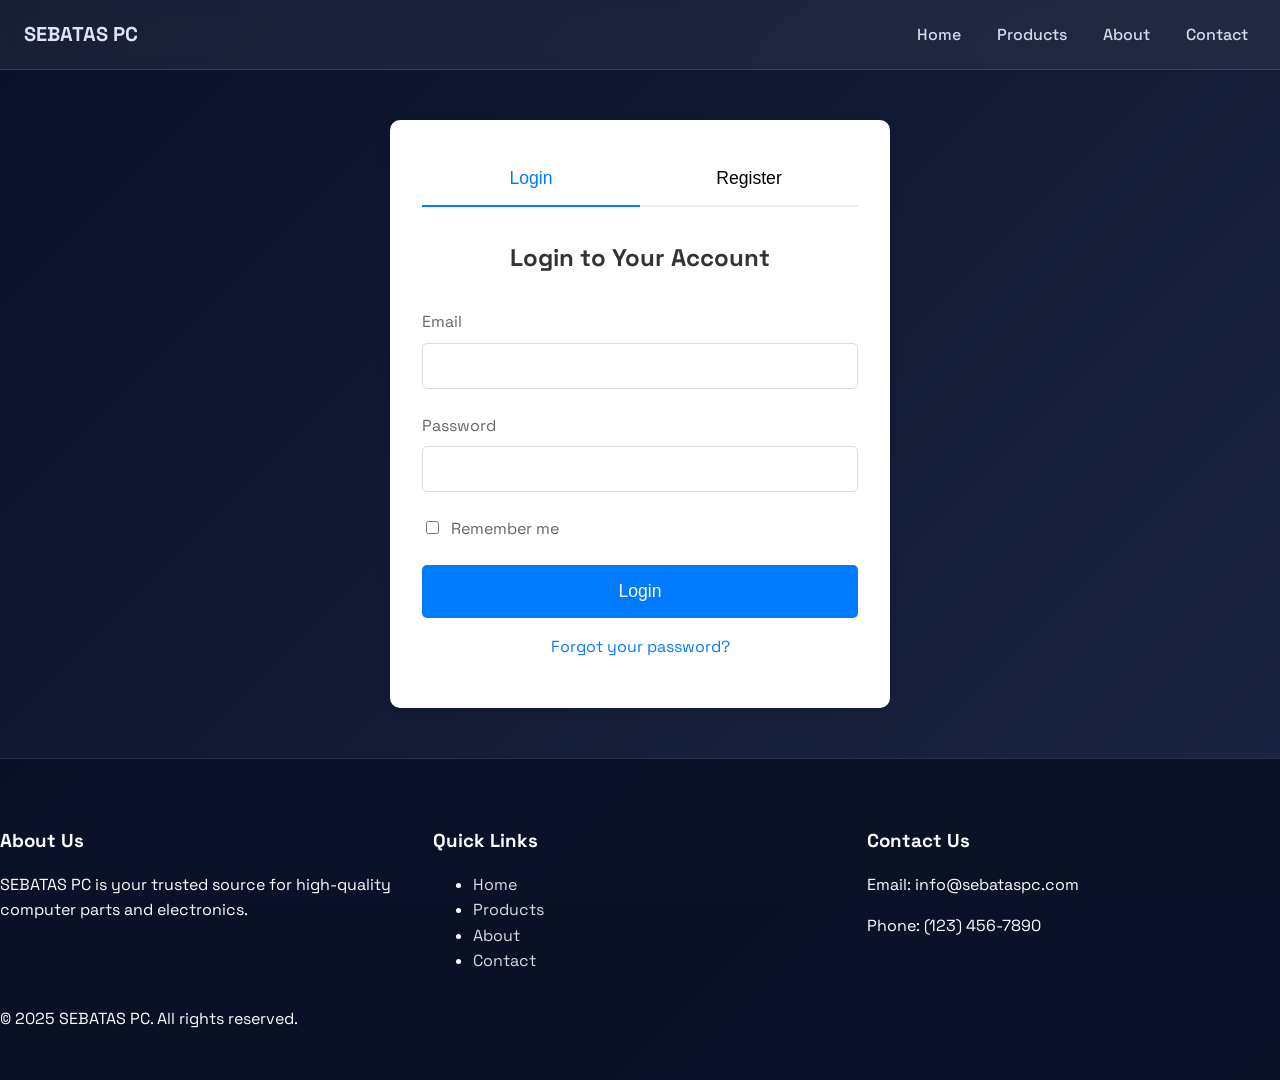
<file: SEBATAS PC/auth.html>
<!DOCTYPE html>
<html lang="en">
<head>
    <meta charset="UTF-8">
    <meta name="viewport" content="width=device-width, initial-scale=1.0">
    <title>Login/Register - SEBATAS PC</title>
    <link rel="stylesheet" href="css/style.css">
    <link rel="stylesheet" href="css/auth.css">
    <link rel="stylesheet" href="https://cdnjs.cloudflare.com/ajax/libs/font-awesome/6.0.0/css/all.min.css">
</head>
<body>
    <!-- Header Section -->
    <header>
        <nav class="navbar">
            <div class="logo">
                <h1>SEBATAS PC</h1>
            </div>
            <div class="nav-links">
                <a href="index.html">Home</a>
                <a href="index.html#products">Products</a>
                <a href="index.html#about">About</a>
                <a href="index.html#contact">Contact</a>
            </div>
        </nav>
    </header>

    <div class="auth-container">
        <div class="auth-tabs">
            <button class="tab-btn active" data-tab="login">Login</button>
            <button class="tab-btn" data-tab="register">Register</button>
        </div>

        <!-- Login Form -->
        <div class="auth-form active" id="login-form">
            <h2>Login to Your Account</h2>
            <form onsubmit="return handleLogin(event)">
                <div class="form-group">
                    <label for="login-email">Email</label>
                    <input type="email" id="login-email" required>
                </div>
                <div class="form-group">
                    <label for="login-password">Password</label>
                    <input type="password" id="login-password" required>
                </div>
                <div class="form-group">
                    <label>
                        <input type="checkbox" id="remember-me"> Remember me
                    </label>
                </div>
                <button type="submit" class="auth-button">Login</button>
                <p class="forgot-password">
                    <a href="#">Forgot your password?</a>
                </p>
            </form>
        </div>

        <!-- Register Form -->
        <div class="auth-form" id="register-form">
            <h2>Create New Account</h2>
            <form onsubmit="return handleRegister(event)">
                <div class="form-group">
                    <label for="register-name">Full Name</label>
                    <input type="text" id="register-name" required>
                </div>
                <div class="form-group">
                    <label for="register-email">Email</label>
                    <input type="email" id="register-email" required>
                </div>
                <div class="form-group">
                    <label for="register-password">Password</label>
                    <input type="password" id="register-password" required>
                </div>
                <div class="form-group">
                    <label for="register-confirm-password">Confirm Password</label>
                    <input type="password" id="register-confirm-password" required>
                </div>
                <div class="form-group">
                    <label>
                        <input type="checkbox" id="terms" required> I agree to the Terms & Conditions
                    </label>
                </div>
                <button type="submit" class="auth-button">Register</button>
            </form>
        </div>
    </div>

    <!-- Footer -->
    <footer>
        <div class="footer-content">
            <div class="footer-section">
                <h3>About Us</h3>
                <p>SEBATAS PC is your trusted source for high-quality computer parts and electronics.</p>
            </div>
            <div class="footer-section">
                <h3>Quick Links</h3>
                <ul>
                    <li><a href="index.html">Home</a></li>
                    <li><a href="index.html#products">Products</a></li>
                    <li><a href="index.html#about">About</a></li>
                    <li><a href="index.html#contact">Contact</a></li>
                </ul>
            </div>
            <div class="footer-section">
                <h3>Contact Us</h3>
                <p>Email: info@sebataspc.com</p>
                <p>Phone: (123) 456-7890</p>
            </div>
        </div>
        <div class="footer-bottom">
            <p>&copy; 2025 SEBATAS PC. All rights reserved.</p>
        </div>
    </footer>

    <script src="js/auth.js"></script>
</body>
</html>
</file>
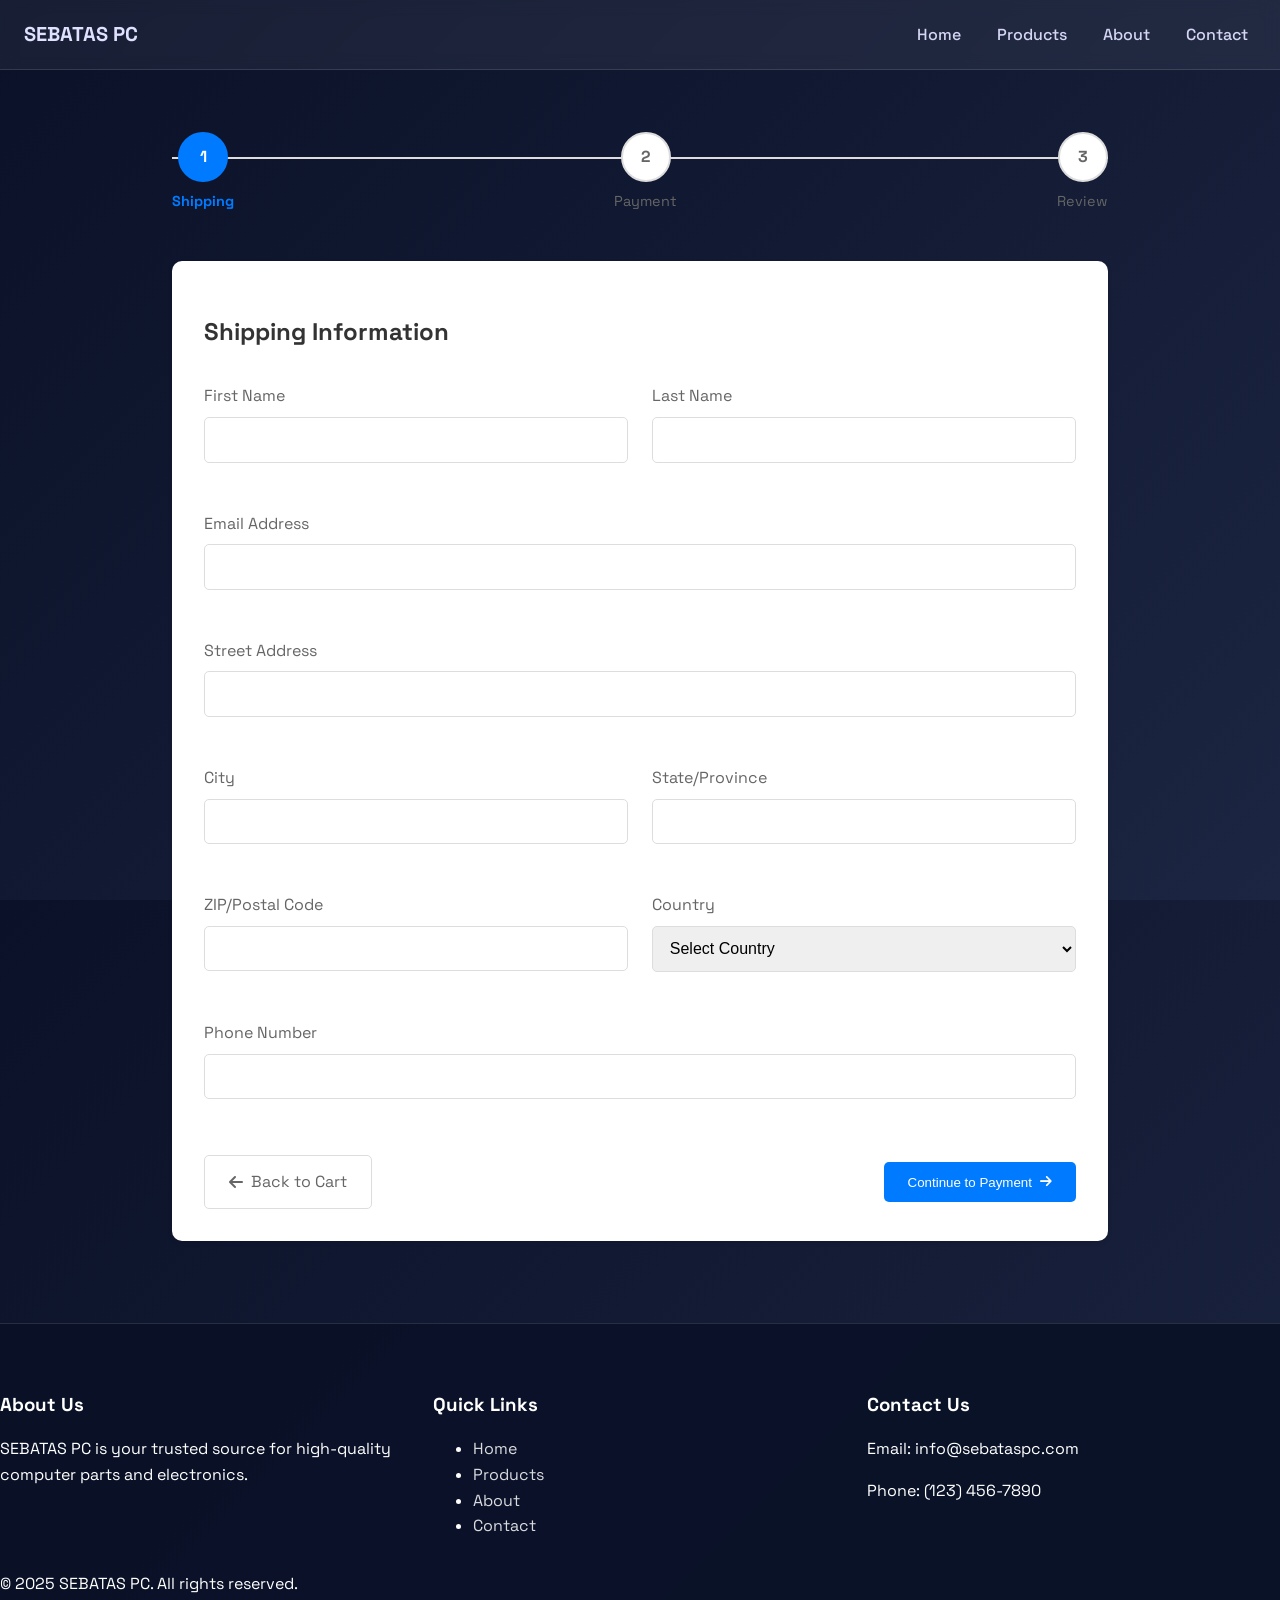
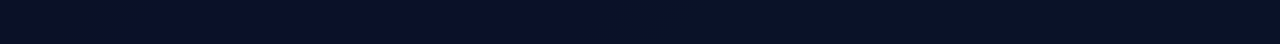
<file: SEBATAS PC/checkout.html>
<!DOCTYPE html>
<html lang="en">
<head>
    <meta charset="UTF-8">
    <meta name="viewport" content="width=device-width, initial-scale=1.0">
    <title>Checkout - SEBATAS PC</title>
    <link rel="stylesheet" href="css/style.css">
    <link rel="stylesheet" href="css/checkout.css">
    <link rel="stylesheet" href="https://cdnjs.cloudflare.com/ajax/libs/font-awesome/6.0.0/css/all.min.css">
</head>
<body>
    <!-- Header Section -->
    <header>
        <nav class="navbar">
            <div class="logo">
                <h1>SEBATAS PC</h1>
            </div>
            <div class="nav-links">
                <a href="index.html">Home</a>
                <a href="index.html#products">Products</a>
                <a href="index.html#about">About</a>
                <a href="index.html#contact">Contact</a>
            </div>
        </nav>
    </header>

    <!-- Checkout Process -->
    <div class="checkout-container">
        <!-- Progress Bar -->
        <div class="checkout-progress">
            <div class="progress-step active" data-step="1">
                <div class="step-number">1</div>
                <div class="step-label">Shipping</div>
            </div>
            <div class="progress-step" data-step="2">
                <div class="step-number">2</div>
                <div class="step-label">Payment</div>
            </div>
            <div class="progress-step" data-step="3">
                <div class="step-number">3</div>
                <div class="step-label">Review</div>
            </div>
        </div>

        <!-- Checkout Forms -->
        <div class="checkout-content">
            <!-- Shipping Information Form -->
            <form id="shipping-form" class="checkout-form active">
                <h2>Shipping Information</h2>
                
                <div class="form-grid">
                    <div class="form-group">
                        <label for="first-name">First Name</label>
                        <input type="text" id="first-name" required>
                    </div>
                    <div class="form-group">
                        <label for="last-name">Last Name</label>
                        <input type="text" id="last-name" required>
                    </div>
                    <div class="form-group full-width">
                        <label for="email">Email Address</label>
                        <input type="email" id="email" required>
                    </div>
                    <div class="form-group full-width">
                        <label for="address">Street Address</label>
                        <input type="text" id="address" required>
                    </div>
                    <div class="form-group">
                        <label for="city">City</label>
                        <input type="text" id="city" required>
                    </div>
                    <div class="form-group">
                        <label for="state">State/Province</label>
                        <input type="text" id="state" required>
                    </div>
                    <div class="form-group">
                        <label for="zip">ZIP/Postal Code</label>
                        <input type="text" id="zip" required>
                    </div>
                    <div class="form-group">
                        <label for="country">Country</label>
                        <select id="country" required>
                            <option value="">Select Country</option>
                            <option value="ID">Indonesia</option>
                            <option value="SG">Singapore</option>
                            <option value="MY">Malaysia</option>
                        </select>
                    </div>
                    <div class="form-group full-width">
                        <label for="phone">Phone Number</label>
                        <input type="tel" id="phone" required>
                    </div>
                </div>

                <div class="form-actions">
                    <a href="cart.html" class="back-btn">
                        <i class="fas fa-arrow-left"></i> Back to Cart
                    </a>
                    <button type="submit" class="next-btn">
                        Continue to Payment <i class="fas fa-arrow-right"></i>
                    </button>
                </div>
            </form>

            <!-- Payment Method Form -->
            <form id="payment-form" class="checkout-form">
                <h2>Payment Method</h2>

                <div class="payment-methods">
                    <div class="payment-method">
                        <input type="radio" name="payment" id="credit-card" value="credit-card" checked>
                        <label for="credit-card">
                            <i class="fas fa-credit-card"></i>
                            Credit/Debit Card
                        </label>
                    </div>
                    <div class="payment-method">
                        <input type="radio" name="payment" id="paypal" value="paypal">
                        <label for="paypal">
                            <i class="fab fa-paypal"></i>
                            PayPal
                        </label>
                    </div>
                    <div class="payment-method">
                        <input type="radio" name="payment" id="bank-transfer" value="bank-transfer">
                        <label for="bank-transfer">
                            <i class="fas fa-university"></i>
                            Bank Transfer
                        </label>
                    </div>
                </div>

                <div id="credit-card-form" class="payment-details">
                    <div class="form-group">
                        <label for="card-number">Card Number</label>
                        <input type="text" id="card-number" placeholder="1234 5678 9012 3456">
                    </div>
                    <div class="form-group">
                        <label for="card-name">Name on Card</label>
                        <input type="text" id="card-name">
                    </div>
                    <div class="form-row">
                        <div class="form-group">
                            <label for="expiry">Expiry Date</label>
                            <input type="text" id="expiry" placeholder="MM/YY">
                        </div>
                        <div class="form-group">
                            <label for="cvv">CVV</label>
                            <input type="text" id="cvv" placeholder="123">
                        </div>
                    </div>
                </div>

                <div class="form-actions">
                    <button type="button" class="back-btn" onclick="previousStep()">
                        <i class="fas fa-arrow-left"></i> Back
                    </button>
                    <button type="submit" class="next-btn">
                        Review Order <i class="fas fa-arrow-right"></i>
                    </button>
                </div>
            </form>

            <!-- Order Review -->
            <div id="order-review" class="checkout-form">
                <h2>Review Your Order</h2>

                <div class="review-sections">
                    <div class="review-section">
                        <h3>Shipping Address</h3>
                        <div id="review-shipping-address"></div>
                        <button class="edit-btn" onclick="editStep(1)">
                            <i class="fas fa-edit"></i> Edit
                        </button>
                    </div>

                    <div class="review-section">
                        <h3>Payment Method</h3>
                        <div id="review-payment-method"></div>
                        <button class="edit-btn" onclick="editStep(2)">
                            <i class="fas fa-edit"></i> Edit
                        </button>
                    </div>

                    <div class="review-section">
                        <h3>Order Summary</h3>
                        <div id="review-order-items"></div>
                    </div>
                </div>

                <div class="order-total">
                    <div class="total-row">
                        <span>Subtotal</span>
                        <span id="review-subtotal"></span>
                    </div>
                    <div class="total-row">
                        <span>Shipping</span>
                        <span id="review-shipping"></span>
                    </div>
                    <div class="total-row">
                        <span>Tax</span>
                        <span id="review-tax"></span>
                    </div>
                    <div class="total-row grand-total">
                        <span>Total</span>
                        <span id="review-total"></span>
                    </div>
                </div>

                <div class="form-actions">
                    <button type="button" class="back-btn" onclick="previousStep()">
                        <i class="fas fa-arrow-left"></i> Back
                    </button>
                    <button type="button" class="place-order-btn" onclick="placeOrder()">
                        Place Order <i class="fas fa-check"></i>
                    </button>
                </div>
            </div>
        </div>
    </div>

    <!-- Footer -->
    <footer>
        <div class="footer-content">
            <div class="footer-section">
                <h3>About Us</h3>
                <p>SEBATAS PC is your trusted source for high-quality computer parts and electronics.</p>
            </div>
            <div class="footer-section">
                <h3>Quick Links</h3>
                <ul>
                    <li><a href="index.html">Home</a></li>
                    <li><a href="index.html#products">Products</a></li>
                    <li><a href="index.html#about">About</a></li>
                    <li><a href="index.html#contact">Contact</a></li>
                </ul>
            </div>
            <div class="footer-section">
                <h3>Contact Us</h3>
                <p>Email: info@sebataspc.com</p>
                <p>Phone: (123) 456-7890</p>
            </div>
        </div>
        <div class="footer-bottom">
            <p>&copy; 2025 SEBATAS PC. All rights reserved.</p>
        </div>
    </footer>

    <script src="js/checkout.js"></script>
</body>
</html>
</file>
<file: SEBATAS PC/css/style.css>
/* Import Space Grotesk font */
@import url('https://fonts.googleapis.com/css2?family=Space+Grotesk:wght@300;400;500;600;700&display=swap');

:root {
    --primary-color: #00f2fe;
    --secondary-color: #4facfe;
    --text-color: #ffffff;
    --bg-dark: #0a1128;
    --glass-bg: rgba(255, 255, 255, 0.08);
    --glass-border: rgba(255, 255, 255, 0.12);
}

/* Reset + Global */
* { box-sizing: border-box; }
html, body { height: 100%; }
body {
    margin: 0;
    font-family: 'Space Grotesk', sans-serif;
    background: linear-gradient(135deg, var(--bg-dark) 0%, #1c2541 100%);
    color: var(--text-color);
    line-height: 1.6;
    -webkit-font-smoothing: antialiased;
}

.container { max-width: 1200px; margin: 0 auto; padding: 0 1.5rem; }

/* Navbar */
.navbar {
    width: 100%;
    position: fixed;
    top: 0;
    left: 0;
    z-index: 1000;
    display: flex;
    align-items: center;
    justify-content: space-between;
    padding: 1rem 1.5rem;
    background: rgba(255, 255, 255, 0.06);
    backdrop-filter: blur(8px);
    -webkit-backdrop-filter: blur(8px);
    border-bottom: 1px solid var(--glass-border);
}

.logo h1 { margin: 0; color: #e0e0ff; font-weight: 700; font-size: 1.25rem; }

.nav-links { display: flex; gap: 1.25rem; align-items: center; }

.site-logo { height: 44px; width: auto; display: block; transition: height 180ms ease; }

/* Logo size responsive: small devices -> smaller; large screens -> slightly larger */
@media (max-width: 520px) {
    .site-logo { height: 36px; }
}

@media (min-width: 1200px) {
    .site-logo { height: 56px; }
}

/* Ensure logo container vertically centers the image */
.logo { display: flex; align-items: center; gap: 0.5rem; }
.nav-links a {
    color: rgba(224,224,255,0.95);
    text-decoration: none;
    font-weight: 500;
    padding: 0.35rem 0.5rem;
    position: relative;
}
.nav-links a::after {
    content: '';
    position: absolute;
    left: 0; bottom: -6px; height: 2px; width: 0;
    background: linear-gradient(90deg, transparent, #fff, transparent);
    transition: width .25s ease;
}
.nav-links a:hover { color: #ffffff; }
.nav-links a:hover::after { width: 100%; }

.nav-buttons { display:flex; gap: .75rem; align-items:center; }
.btn { cursor:pointer; border-radius:8px; padding: .55rem .9rem; border:1px solid transparent; background: rgba(255,255,255,0.06); color:var(--text-color); }
.btn.primary { background: linear-gradient(135deg,var(--primary-color),var(--secondary-color)); color: var(--bg-dark); border: none; }

/* Hero */
.hero {
    min-height: 90vh;
    display:flex; align-items:center; justify-content:center;
    padding: 5rem 1rem 3rem; /* leave room for fixed navbar */
    position: relative; overflow: hidden;
}
.hero::before{
    content:''; position:absolute; inset:-20% -20%; background: radial-gradient(circle, rgba(255,255,255,0.03) 0%, transparent 40%); transform: rotate(20deg); pointer-events:none;
}
.hero-content{
    position: relative; z-index: 2; max-width: 1000px; width:100%; text-align:center;
    margin-top: 3rem; padding: 2.25rem; border-radius: 16px;
    background: rgba(255,255,255,0.03); border:1px solid var(--glass-border); backdrop-filter: blur(8px);
}
.hero-content h1{ font-size: 3.5rem; margin: 0 0 1rem; font-weight:700; background: linear-gradient(135deg,var(--primary-color),var(--secondary-color)); -webkit-background-clip:text; background-clip:text; -webkit-text-fill-color:transparent; }
.hero-content p{ color: rgba(255,255,255,0.85); font-size:1.125rem; margin:0 0 1.5rem; }
.cta-button{ display:inline-block; padding: 1rem 2rem; border-radius: 10px; text-decoration:none; font-weight:600; background: linear-gradient(135deg,var(--primary-color),var(--secondary-color)); color:var(--bg-dark); border:none; }
.cta-button:hover{ transform: translateY(-3px); box-shadow: 0 10px 30px rgba(0,0,0,0.25); }

/* Sections */
.section { padding: 4rem 0; }
.section-title{ text-align:center; font-size:2rem; margin-bottom:2rem; font-weight:700; background: linear-gradient(135deg,var(--primary-color),var(--secondary-color)); -webkit-background-clip:text; background-clip:text; -webkit-text-fill-color:transparent; }

/* Product grid/cards */
.product-grid{ display:grid; grid-template-columns: repeat(auto-fit,minmax(260px,1fr)); gap:1.5rem; }
.product-card{ background: rgba(255,255,255,0.03); border:1px solid var(--glass-border); border-radius:12px; padding:1rem; overflow:hidden; transition: transform .3s ease, box-shadow .3s ease; }
.product-card:hover{ transform: translateY(-6px); box-shadow: 0 12px 30px rgba(0,0,0,0.35); }
.product-card img{ width:100%; height:auto; border-radius:8px; transition: transform .3s ease; }
.product-card:hover img{ transform: scale(1.03); }
.product-card h3{ margin: .75rem 0; font-size:1.05rem; color:#fff; font-weight:600; }
.product-card .price{ font-weight:700; color:var(--primary-color); font-size:1.05rem; }
.product-card .description{ color: rgba(255,255,255,0.78); font-size:.95rem; }

/* Glass card reusable */
.glass-card{ background: rgba(255,255,255,0.04); border:1px solid var(--glass-border); border-radius:14px; padding:1rem; backdrop-filter: blur(8px); transition: transform .25s ease, box-shadow .25s ease; }
.glass-card:hover{ transform: translateY(-6px); box-shadow: 0 12px 30px rgba(0,0,0,0.3); }

.add-to-cart-btn{ display:inline-block; padding:.55rem .9rem; border-radius:8px; border:1px solid rgba(255,255,255,0.08); background: rgba(255,255,255,0.04); color: #fff; cursor:pointer; position:relative; overflow:hidden; }
.add-to-cart-btn::before{ content:''; position:absolute; top:50%; left:50%; width:0; height:0; background: rgba(255,255,255,0.06); border-radius:50%; transform:translate(-50%,-50%); transition: width .55s ease, height .55s ease; }
.add-to-cart-btn:hover::before{ width:300px; height:300px; }
.add-to-cart-btn:hover{ transform: translateY(-2px); }

/* Categories */
.categories{ padding:3rem 0; }
.category-grid{ display:grid; grid-template-columns: repeat(auto-fit,minmax(180px,1fr)); gap:1rem; }
.category-card{ text-align:center; padding:1.25rem; border-radius:12px; background: rgba(255,255,255,0.025); border:1px solid var(--glass-border); }

/* Footer */
footer{ padding:3rem 0 2rem; border-top:1px solid var(--glass-border); background: rgba(10,17,40,0.95); color:var(--text-color); }
.footer-content{ display:grid; grid-template-columns: repeat(auto-fit,minmax(200px,1fr)); gap:1.25rem; }
.footer-section h3{ margin-bottom:.75rem; font-weight:700; }
.footer-section a{ color: rgba(255,255,255,0.85); text-decoration:none; }

/* Animations note: animations are defined in css/animations.css and referenced via classes such as .fade-in, .glow-effect, .gradient-bg */

/* Responsive tweaks */
@media (max-width: 900px){
    .hero-content h1{ font-size:2.25rem; }
    .product-grid{ grid-template-columns: repeat(auto-fit,minmax(220px,1fr)); }
}

@media (max-width: 520px){
    .nav-links{ display:none; }
    .hero-content{ padding:1rem; margin-top:2.25rem; }
}
</file>
<file: SEBATAS PC/css/auth.css>
/* Auth page specific styles */
.auth-container {
    max-width: 500px;
    margin: 120px auto 50px;
    padding: 2rem;
    background-color: white;
    border-radius: 10px;
    box-shadow: 0 2px 10px rgba(0, 0, 0, 0.1);
}

.auth-tabs {
    display: flex;
    margin-bottom: 2rem;
    border-bottom: 2px solid #eee;
}

.tab-btn {
    flex: 1;
    padding: 1rem;
    border: none;
    background: none;
    font-size: 1.1rem;
    cursor: pointer;
    transition: all 0.3s ease;
}

.tab-btn.active {
    color: #007bff;
    border-bottom: 2px solid #007bff;
    margin-bottom: -2px;
}

.auth-form {
    display: none;
}

.auth-form.active {
    display: block;
}

.auth-form h2 {
    text-align: center;
    margin-bottom: 2rem;
    color: #333;
}

.form-group {
    margin-bottom: 1.5rem;
}

.form-group label {
    display: block;
    margin-bottom: 0.5rem;
    color: #666;
}

.form-group input[type="text"],
.form-group input[type="email"],
.form-group input[type="password"] {
    width: 100%;
    padding: 0.8rem;
    border: 1px solid #ddd;
    border-radius: 5px;
    font-size: 1rem;
    transition: border-color 0.3s ease;
}

.form-group input:focus {
    border-color: #007bff;
    outline: none;
}

.form-group input[type="checkbox"] {
    margin-right: 0.5rem;
}

.auth-button {
    width: 100%;
    padding: 1rem;
    background-color: #007bff;
    color: white;
    border: none;
    border-radius: 5px;
    font-size: 1.1rem;
    cursor: pointer;
    transition: background-color 0.3s ease;
}

.auth-button:hover {
    background-color: #0056b3;
}

.forgot-password {
    text-align: center;
    margin-top: 1rem;
}

.forgot-password a {
    color: #007bff;
    text-decoration: none;
}

.forgot-password a:hover {
    text-decoration: underline;
}

/* Error message styles */
.error-message {
    color: #dc3545;
    font-size: 0.9rem;
    margin-top: 0.5rem;
}

/* Success message styles */
.success-message {
    color: #28a745;
    font-size: 0.9rem;
    margin-top: 0.5rem;
    text-align: center;
}

/* Responsive design */
@media (max-width: 768px) {
    .auth-container {
        margin: 100px 20px 50px;
        padding: 1.5rem;
    }
}
</file>
<file: SEBATAS PC/css/checkout.css>
/* Checkout Page Styles */
.checkout-container {
    max-width: 1000px;
    margin: 100px auto 50px;
    padding: 2rem;
}

/* Progress Bar */
.checkout-progress {
    display: flex;
    justify-content: space-between;
    margin-bottom: 3rem;
    position: relative;
}

.checkout-progress::before {
    content: '';
    position: absolute;
    top: 25px;
    left: 0;
    right: 0;
    height: 2px;
    background-color: #ddd;
    z-index: 1;
}

.progress-step {
    position: relative;
    z-index: 2;
    text-align: center;
}

.step-number {
    width: 50px;
    height: 50px;
    background-color: white;
    border: 2px solid #ddd;
    border-radius: 50%;
    display: flex;
    align-items: center;
    justify-content: center;
    margin: 0 auto 0.5rem;
    font-weight: bold;
    color: #666;
    transition: all 0.3s ease;
}

.step-label {
    color: #666;
    font-size: 0.9rem;
}

.progress-step.active .step-number {
    background-color: #007bff;
    border-color: #007bff;
    color: white;
}

.progress-step.active .step-label {
    color: #007bff;
    font-weight: bold;
}

.progress-step.completed .step-number {
    background-color: #28a745;
    border-color: #28a745;
    color: white;
}

/* Checkout Forms */
.checkout-form {
    display: none;
    background-color: white;
    border-radius: 10px;
    box-shadow: 0 2px 5px rgba(0, 0, 0, 0.1);
    padding: 2rem;
}

.checkout-form.active {
    display: block;
}

.checkout-form h2 {
    margin-bottom: 2rem;
    color: #333;
}

.form-grid {
    display: grid;
    grid-template-columns: repeat(2, 1fr);
    gap: 1.5rem;
}

.form-group {
    margin-bottom: 1.5rem;
}

.form-group.full-width {
    grid-column: 1 / -1;
}

.form-group label {
    display: block;
    margin-bottom: 0.5rem;
    color: #666;
}

.form-group input,
.form-group select {
    width: 100%;
    padding: 0.8rem;
    border: 1px solid #ddd;
    border-radius: 5px;
    font-size: 1rem;
    transition: border-color 0.3s ease;
}

.form-group input:focus,
.form-group select:focus {
    border-color: #007bff;
    outline: none;
}

/* Payment Methods */
.payment-methods {
    margin-bottom: 2rem;
}

.payment-method {
    padding: 1rem;
    border: 1px solid #ddd;
    border-radius: 5px;
    margin-bottom: 1rem;
    cursor: pointer;
    transition: all 0.3s ease;
}

.payment-method:hover {
    border-color: #007bff;
}

.payment-method input[type="radio"] {
    margin-right: 1rem;
}

.payment-method label {
    display: inline-flex;
    align-items: center;
    gap: 1rem;
    cursor: pointer;
}

.payment-method i {
    font-size: 1.5rem;
    color: #007bff;
}

/* Payment Details */
.payment-details {
    margin-top: 2rem;
}

.form-row {
    display: grid;
    grid-template-columns: 2fr 1fr;
    gap: 1rem;
}

/* Review Section */
.review-sections {
    display: grid;
    gap: 2rem;
    margin-bottom: 2rem;
}

.review-section {
    border: 1px solid #ddd;
    border-radius: 5px;
    padding: 1.5rem;
    position: relative;
}

.review-section h3 {
    margin-bottom: 1rem;
    color: #333;
}

.edit-btn {
    position: absolute;
    top: 1rem;
    right: 1rem;
    background: none;
    border: none;
    color: #007bff;
    cursor: pointer;
}

.edit-btn:hover {
    text-decoration: underline;
}

.order-total {
    background-color: #f8f9fa;
    border-radius: 5px;
    padding: 1.5rem;
    margin-top: 2rem;
}

.total-row {
    display: flex;
    justify-content: space-between;
    margin-bottom: 0.5rem;
    color: #666;
}

.total-row.grand-total {
    font-size: 1.2rem;
    font-weight: bold;
    color: #333;
    border-top: 1px solid #ddd;
    margin-top: 1rem;
    padding-top: 1rem;
}

/* Form Actions */
.form-actions {
    display: flex;
    justify-content: space-between;
    align-items: center;
    margin-top: 2rem;
}

.back-btn {
    padding: 0.8rem 1.5rem;
    background: none;
    border: 1px solid #ddd;
    border-radius: 5px;
    color: #666;
    cursor: pointer;
    transition: all 0.3s ease;
    text-decoration: none;
    display: inline-flex;
    align-items: center;
    gap: 0.5rem;
}

.back-btn:hover {
    background-color: #f8f9fa;
}

.next-btn,
.place-order-btn {
    padding: 0.8rem 1.5rem;
    background-color: #007bff;
    color: white;
    border: none;
    border-radius: 5px;
    cursor: pointer;
    transition: background-color 0.3s ease;
    display: inline-flex;
    align-items: center;
    gap: 0.5rem;
}

.next-btn:hover {
    background-color: #0056b3;
}

.place-order-btn {
    background-color: #28a745;
}

.place-order-btn:hover {
    background-color: #218838;
}

/* Responsive Design */
@media (max-width: 768px) {
    .checkout-container {
        padding: 1rem;
    }

    .form-grid {
        grid-template-columns: 1fr;
    }

    .form-row {
        grid-template-columns: 1fr;
    }

    .form-actions {
        flex-direction: column;
        gap: 1rem;
    }

    .back-btn,
    .next-btn,
    .place-order-btn {
        width: 100%;
        justify-content: center;
    }
}
</file>
